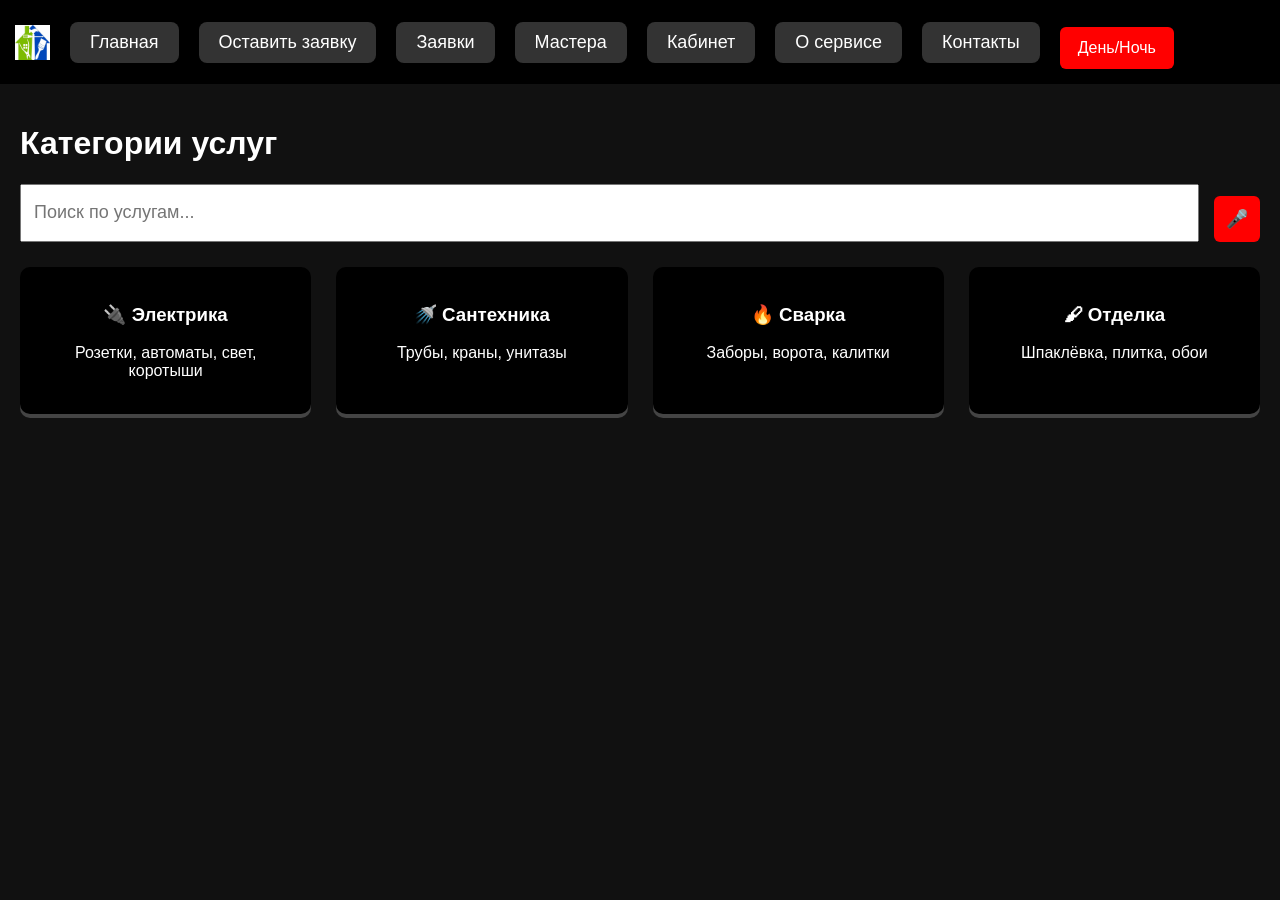
<file: index.html>
<!DOCTYPE html>
<html lang="ru">
<head>
  <meta charset="UTF-8" />
  <meta name="viewport" content="width=device-width, initial-scale=1.0"/>
  <title>Главная — kaz-uslugi-portal</title>
  <link rel="icon" type="image/png" href="111.png">
  <link rel="stylesheet" href="style.css" />
</head>
<body>
  <header>
    <nav class="nav">
      <img src="111.png" alt="Логотип" class="logo">
      <a href="index.html">Главная</a>
      <a href="forma.html">Оставить заявку</a>
      <a href="zayavki.html">Заявки</a>
      <a href="masters.html">Мастера</a>
      <a href="master.html">Кабинет</a>
      <a href="about.html">О сервисе</a>
      <a href="contacts.html">Контакты</a>
      <button onclick="toggleTheme()">День/Ночь</button>
    </nav>
  </header>

  <main>
    <h1>Категории услуг</h1>

    <div class="controls">
      <input type="text" id="search" placeholder="Поиск по услугам...">
      <button onclick="startVoiceSearch()">🎤</button>
    </div>

    <div class="products">
      <div class="product item" onclick="location.href='forma.html'">
        <h3>🔌 Электрика</h3>
        <p>Розетки, автоматы, свет, коротыши</p>
      </div>
      <div class="product item" onclick="location.href='forma.html'">
        <h3>🚿 Сантехника</h3>
        <p>Трубы, краны, унитазы</p>
      </div>
      <div class="product item" onclick="location.href='forma.html'">
        <h3>🔥 Сварка</h3>
        <p>Заборы, ворота, калитки</p>
      </div>
      <div class="product item" onclick="location.href='forma.html'">
        <h3>🖌 Отделка</h3>
        <p>Шпаклёвка, плитка, обои</p>
      </div>
    </div>
  </main>

  <script src="script.js"></script>
</body>
</html>
</file>
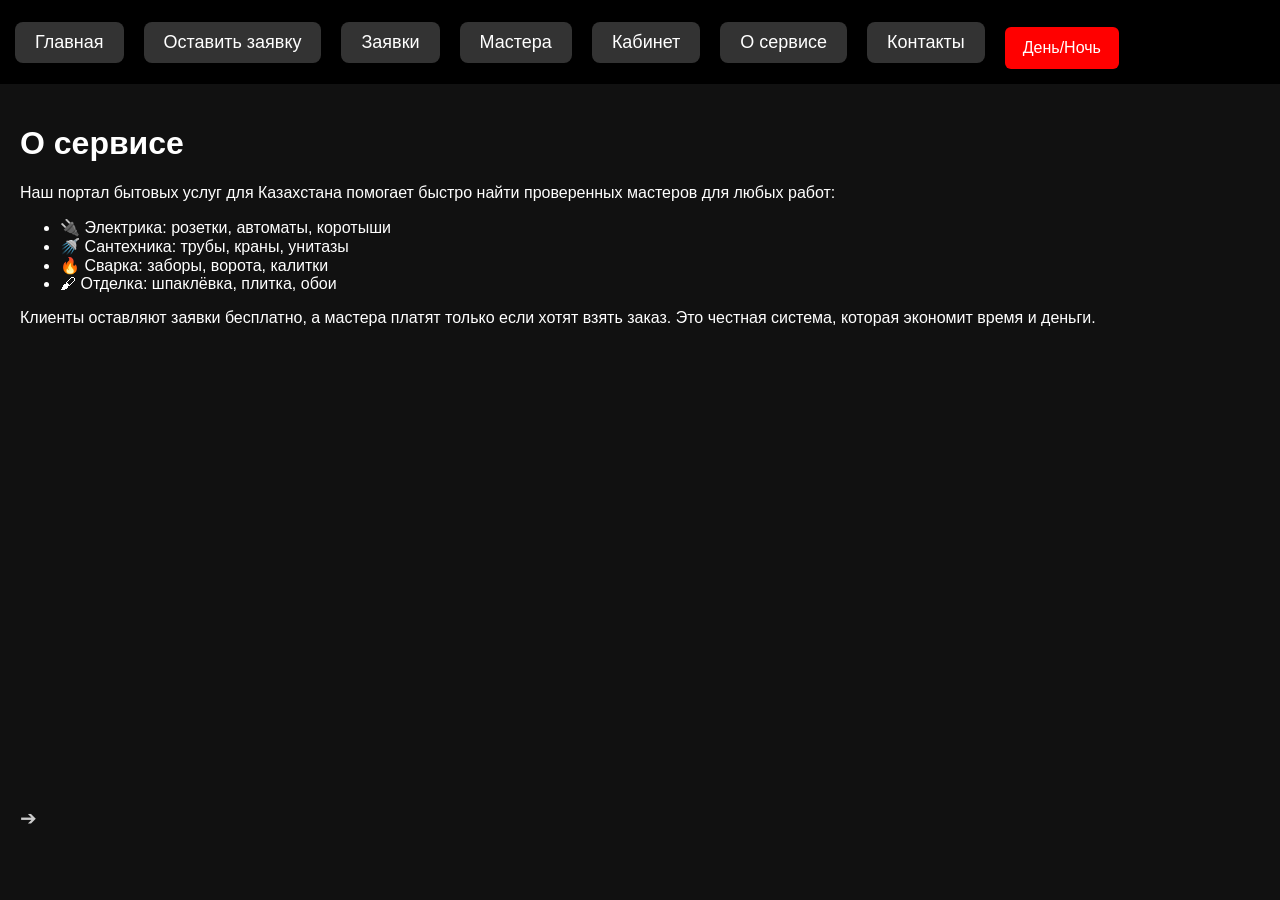
<file: about.html>
<!DOCTYPE html>
<html lang="ru">
<head>
  <meta charset="UTF-8" />
  <meta name="viewport" content="width=device-width, initial-scale=1.0"/>
  <title>О сервисе — kaz-uslugi-portal</title>
  <link rel="stylesheet" href="style.css" />
</head>
<body>
  <header>
    <nav class="nav">
      <a href="index.html">Главная</a>
      <a href="forma.html">Оставить заявку</a>
      <a href="zayavki.html">Заявки</a>
      <a href="masters.html">Мастера</a>
      <a href="master.html">Кабинет</a>
      <a href="about.html">О сервисе</a>
      <a href="contacts.html">Контакты</a>
      <button onclick="toggleTheme()">День/Ночь</button>
    </nav>
  </header>

  <main>
    <h1>О сервисе</h1>
    <p>Наш портал бытовых услуг для Казахстана помогает быстро найти проверенных мастеров для любых работ:</p>
    <ul>
      <li>🔌 Электрика: розетки, автоматы, коротыши</li>
      <li>🚿 Сантехника: трубы, краны, унитазы</li>
      <li>🔥 Сварка: заборы, ворота, калитки</li>
      <li>🖌 Отделка: шпаклёвка, плитка, обои</li>
    </ul>
    <p>Клиенты оставляют заявки бесплатно, а мастера платят только если хотят взять заказ. Это честная система, которая экономит время и деньги.</p>
  </main>

  <script src="script.js"></script>
</body>
</html>
</file>
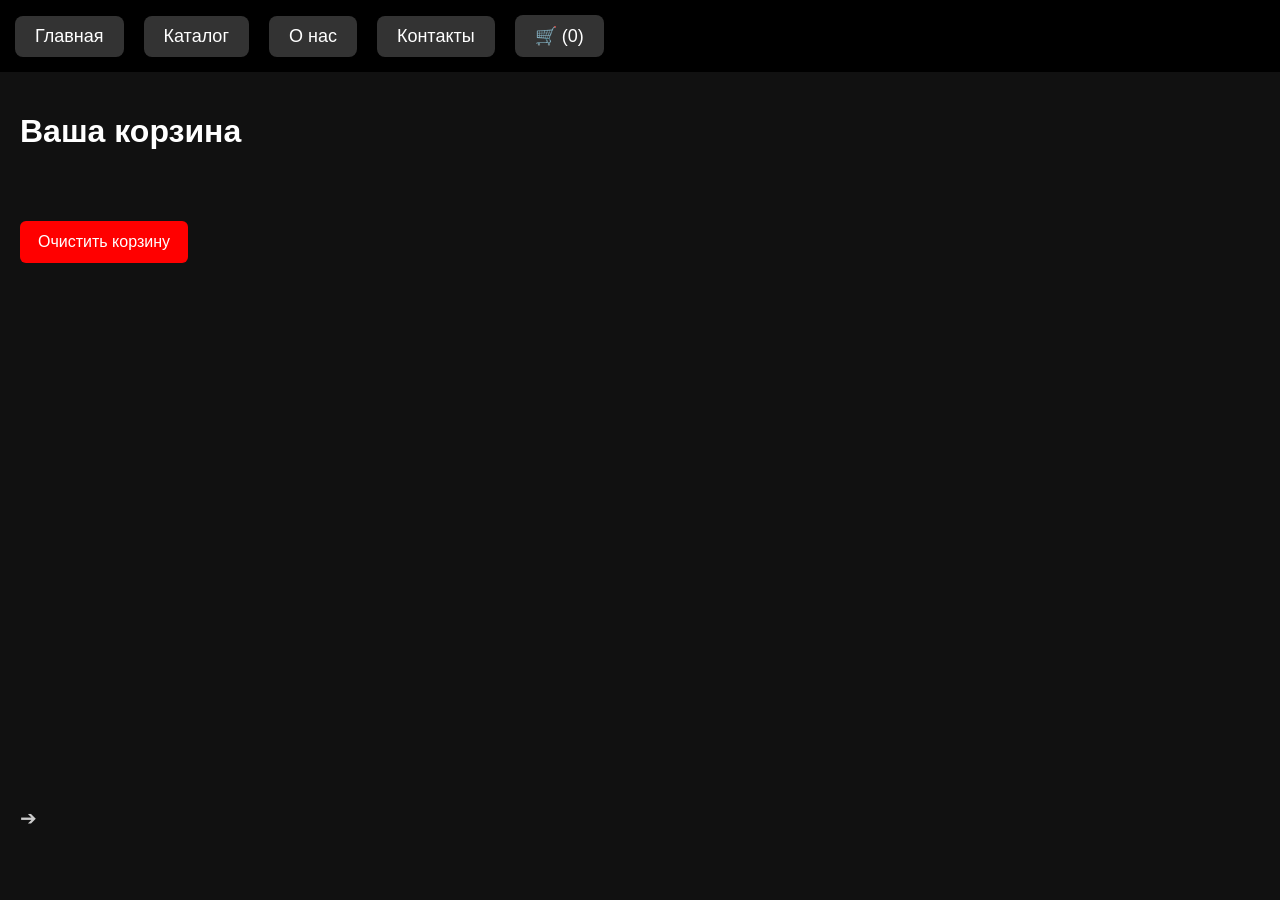
<file: cart.html>
<!DOCTYPE html>
<html lang="ru">
<head>
  <meta charset="UTF-8" />
  <meta name="viewport" content="width=device-width, initial-scale=1.0"/>
  <title>Корзина — Мой магазин</title>
  <link rel="stylesheet" href="style.css" />
</head>
<body>
  <header>
    <nav class="nav">
      <a href="index.html">Главная</a>
      <a href="catalog.html">Каталог</a>
      <a href="about.html">О нас</a>
      <a href="contacts.html">Контакты</a>
      <a href="cart.html" class="cart-link">🛒 (<span id="cart-count">0</span>)</a>
    </nav>
  </header>

  <main>
    <h1>Ваша корзина</h1>
    <div id="cart-items" class="products"></div>
    <h3 id="cart-total"></h3>
    <button onclick="clearCart()">Очистить корзину</button>
  </main>

  <script src="script.js"></script>
  <script>
    if ('serviceWorker' in navigator) {
      navigator.serviceWorker.register('sw.js').catch(console.error);
    }
  </script>
</body>
</html>
</file>
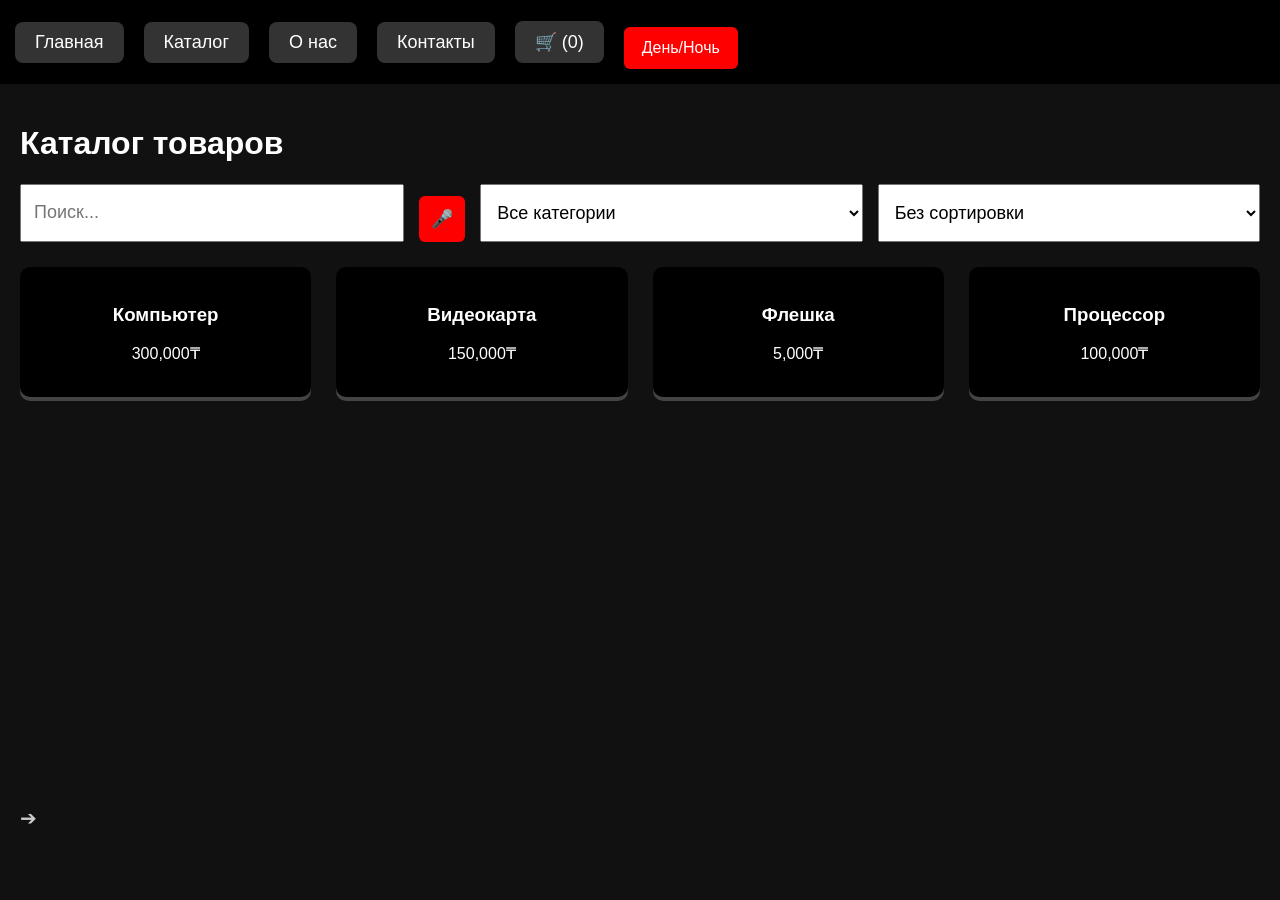
<file: catalog.html>
<!DOCTYPE html>
<html lang="ru">
<head>
  <meta charset="UTF-8" />
  <meta name="viewport" content="width=device-width, initial-scale=1.0"/>
  <title>Каталог — Мой магазин</title>
  <link rel="stylesheet" href="style.css" />
</head>
<body>
  <header>
    <nav class="nav">
      <a href="index.html">Главная</a>
      <a href="catalog.html">Каталог</a>
      <a href="about.html">О нас</a>
      <a href="contacts.html">Контакты</a>
      <a href="cart.html" class="cart-link">🛒 (<span id="cart-count">0</span>)</a>
      <button onclick="toggleTheme()">День/Ночь</button>
    </nav>
  </header>

  <main>
    <h1>Каталог товаров</h1>

    <div class="controls">
      <input type="text" id="search" placeholder="Поиск...">
      <button onclick="startVoiceSearch()">🎤</button>

      <select id="category">
        <option value="">Все категории</option>
        <option value="Компьютеры">Компьютеры</option>
        <option value="Комплектующие">Комплектующие</option>
        <option value="Периферия">Периферия</option>
      </select>

      <select id="sort">
        <option value="">Без сортировки</option>
        <option value="price-asc">Цена ↑</option>
        <option value="price-desc">Цена ↓</option>
      </select>
    </div>

    <div class="products">
      <div class="product" data-category="Компьютеры" data-price="300000" onclick="location.href='product-computer.html'">
        <h3>Компьютер</h3>
        <p>300,000₸</p>
      </div>
      <div class="product" data-category="Комплектующие" data-price="150000" onclick="location.href='product-videocard.html'">
        <h3>Видеокарта</h3>
        <p>150,000₸</p>
      </div>
      <div class="product" data-category="Периферия" data-price="5000" onclick="location.href='product-flash.html'">
        <h3>Флешка</h3>
        <p>5,000₸</p>
      </div>
      <div class="product" data-category="Комплектующие" data-price="100000" onclick="location.href='product-processor.html'">
        <h3>Процессор</h3>
        <p>100,000₸</p>
      </div>
    </div>
  </main>

  <script src="script.js"></script>
</body>
</html>
</file>
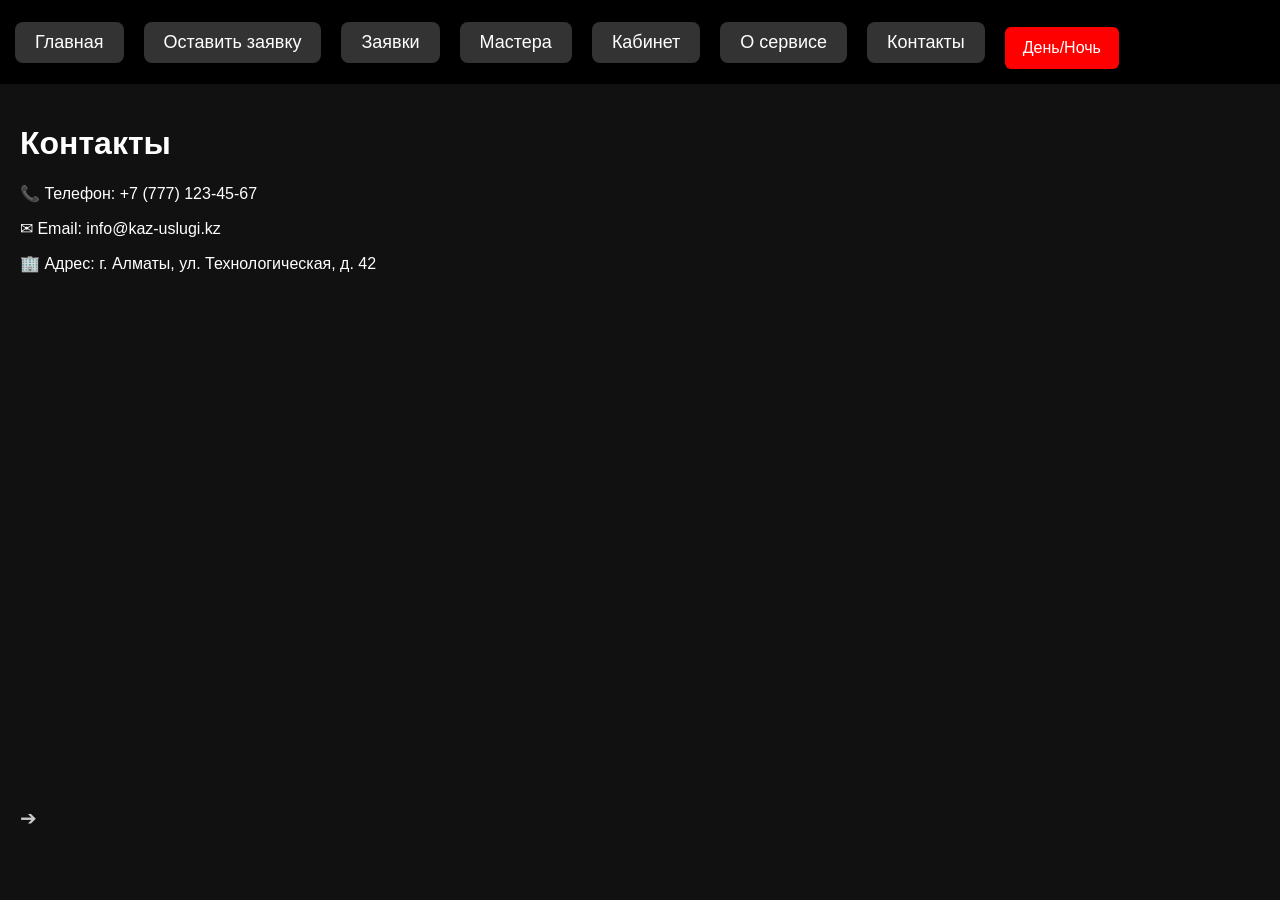
<file: contacts.html>
<!DOCTYPE html>
<html lang="ru">
<head>
  <meta charset="UTF-8" />
  <meta name="viewport" content="width=device-width, initial-scale=1.0"/>
  <title>Контакты — kaz-uslugi-portal</title>
  <link rel="stylesheet" href="style.css" />
</head>
<body>
  <header>
    <nav class="nav">
      <a href="index.html">Главная</a>
      <a href="forma.html">Оставить заявку</a>
      <a href="zayavki.html">Заявки</a>
      <a href="masters.html">Мастера</a>
      <a href="master.html">Кабинет</a>
      <a href="about.html">О сервисе</a>
      <a href="contacts.html">Контакты</a>
      <button onclick="toggleTheme()">День/Ночь</button>
    </nav>
  </header>

  <main>
    <h1>Контакты</h1>
    <p>📞 Телефон: +7 (777) 123-45-67</p>
    <p>✉ Email: info@kaz-uslugi.kz</p>
    <p>🏢 Адрес: г. Алматы, ул. Технологическая, д. 42</p>
  </main>

  <script src="script.js"></script>
</body>
</html>
</file>
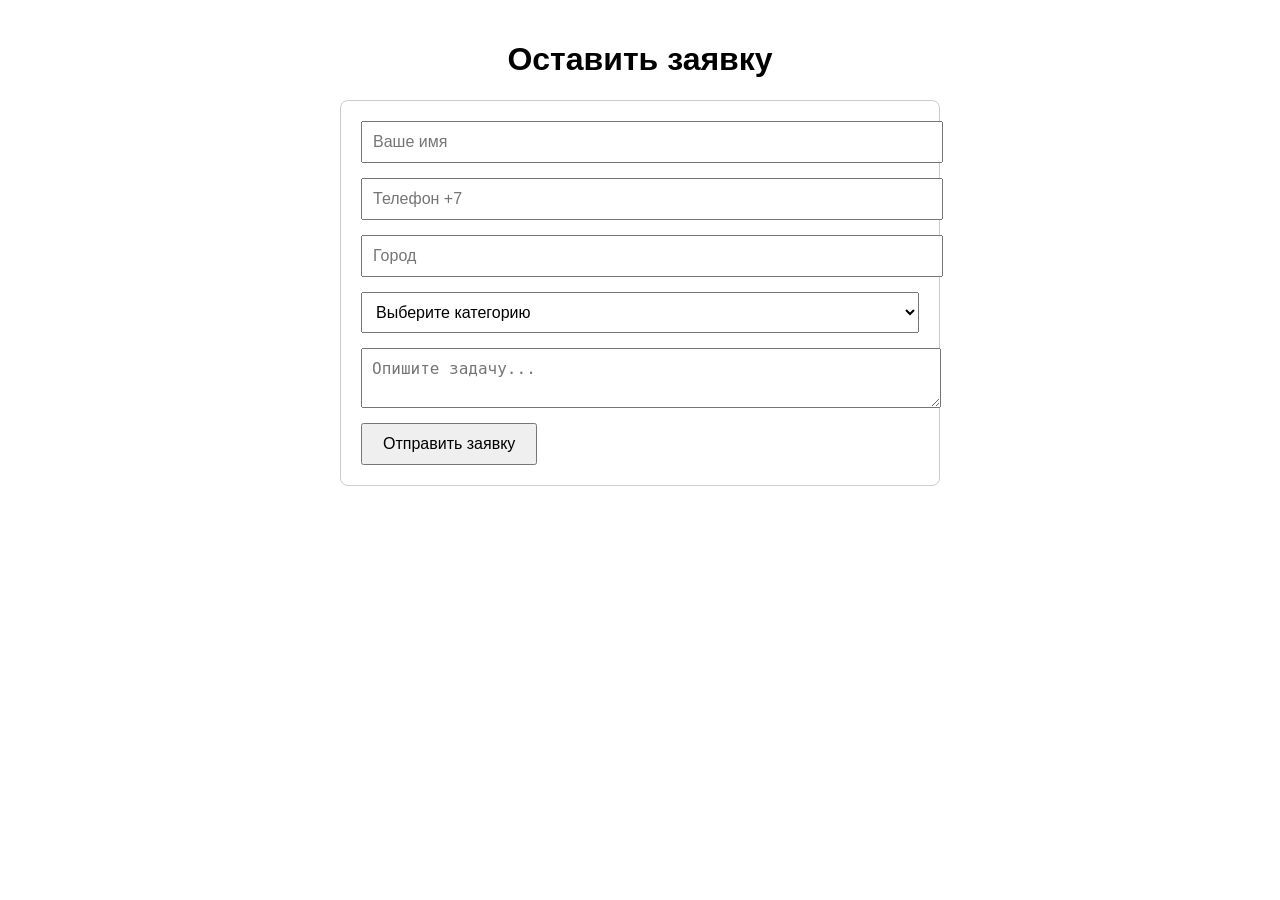
<file: forma.html>
<!DOCTYPE html>
<html lang="ru">
<head>
  <meta charset="UTF-8" />
  <meta name="viewport" content="width=device-width, initial-scale=1.0"/>
  <title>Оставить заявку (Local)</title>
  <style>
    body { font-family: Verdana, sans-serif; padding: 20px; max-width: 600px; margin: auto; }
    h1 { text-align: center; }
    form { border: 1px solid #ccc; padding: 20px; border-radius: 8px; }
    input, select, textarea { display: block; width: 100%; margin-bottom: 15px; padding: 10px; font-size: 16px; }
    button { padding: 10px 20px; cursor: pointer; font-size: 16px; }
    .notif { display: none; position: fixed; bottom: 20px; left: 50%; transform: translateX(-50%);
             background: #222; color: #fff; padding: 14px 22px; border-radius: 8px;
             box-shadow: 0 0 10px rgba(0,0,0,0.5); font-family: Verdana, sans-serif;
             font-size: 16px; z-index: 1002; }
  </style>
</head>
<body>

<h1>Оставить заявку</h1>

<form id="requestForm">
  <input type="text" placeholder="Ваше имя" required>
  <input type="tel" placeholder="Телефон +7" required>
  <input type="text" placeholder="Город" required>
  <select required>
    <option value="">Выберите категорию</option>
    <option value="Электрика">Электрика</option>
    <option value="Сантехника">Сантехника</option>
    <option value="Сварка">Сварка</option>
    <option value="Отделка">Отделка</option>
  </select>
  <textarea placeholder="Опишите задачу..." required></textarea>
  <button type="submit">Отправить заявку</button>
</form>

<div class="notif" id="notif">✅ Заявка отправлена!</div>

<script>
document.addEventListener("DOMContentLoaded", () => {
  const form = document.getElementById("requestForm");
  const notif = document.getElementById("notif");

  form.addEventListener("submit", e => {
    e.preventDefault();
    const inputs = form.querySelectorAll("input, select, textarea");

    const name = inputs[0].value.trim();
    const phone = inputs[1].value.trim();
    const city = inputs[2].value.trim();
    const category = inputs[3].value;
    const description = inputs[4].value.trim();

    if (!name || !phone || !city || !category || !description) {
      alert("Пожалуйста, заполните все поля.");
      return;
    }

    let siteData = JSON.parse(localStorage.getItem('siteData')) || {
      masters: [],
      current_master_id: null,
      requests: [],
      myRequestIds: [],
      paidSubscriptions: {},
      singlePayments: []
    };

    const ownerMasterId = siteData.current_master_id || null;

    const newRequest = {
      id: Date.now(),
      name, phone, city, category, description,
      date: new Date().toISOString(),
      owner_master_id: ownerMasterId
    };

    siteData.requests.push(newRequest);

    // Сохраним id заявки для этого клиента, чтобы потом можно было выделить его заявки
    let myRequestIds = JSON.parse(localStorage.getItem('myRequestIds') || '[]');
    myRequestIds.push(newRequest.id);
    localStorage.setItem('myRequestIds', JSON.stringify(myRequestIds));

    localStorage.setItem('siteData', JSON.stringify(siteData));

    form.reset();
    showNotif("✅ Заявка отправлена!");
  });

  function showNotif(message) {
    notif.textContent = message;
    notif.style.display = "block";
    setTimeout(() => { notif.style.display = "none"; }, 4000);
  }
});
</script>

</body>
</html>
</file>
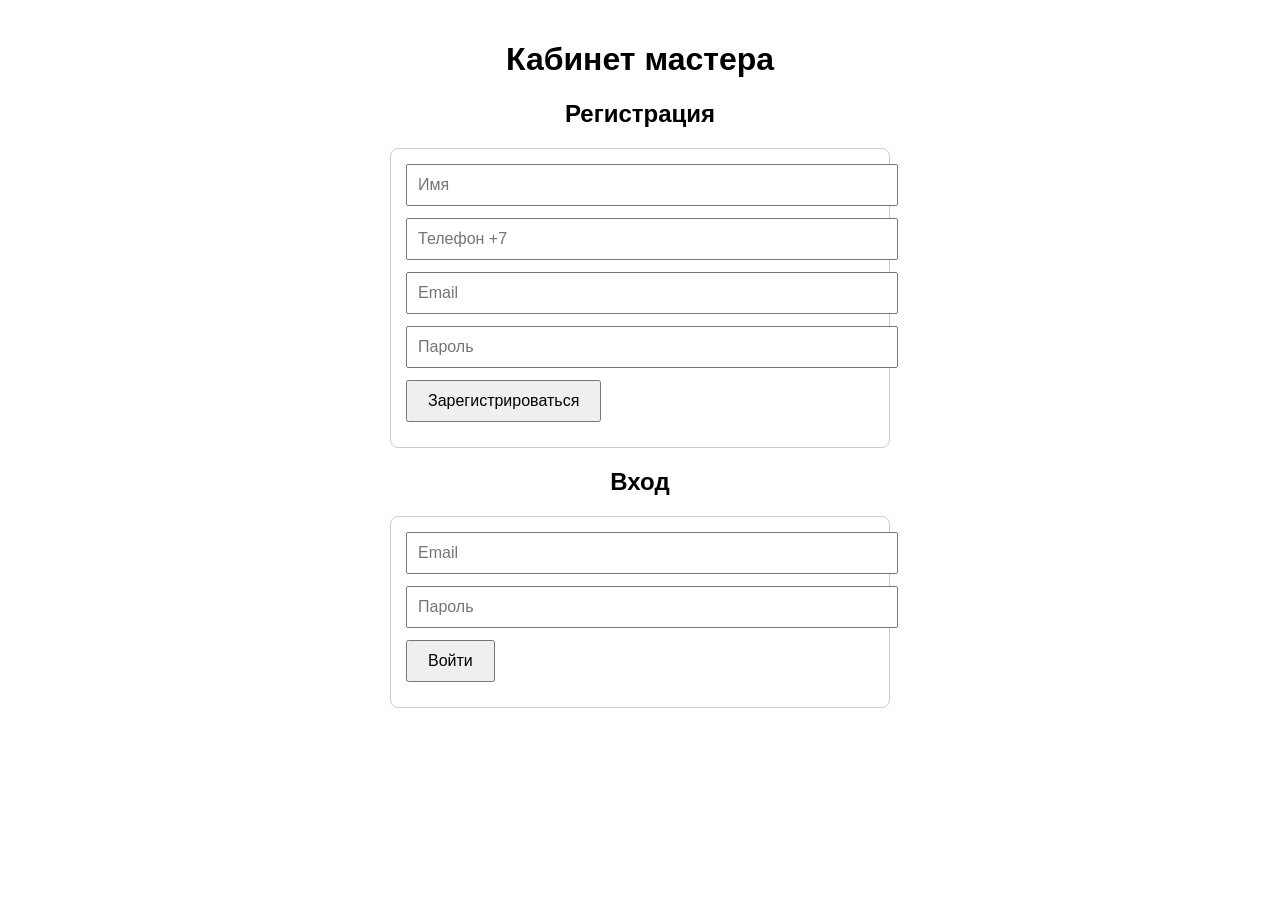
<file: master-login.html>
<!DOCTYPE html>
<html lang="ru">
<head>
  <meta charset="UTF-8" />
  <meta name="viewport" content="width=device-width, initial-scale=1.0"/>
  <title>Кабинет мастера — Вход и регистрация (Local)</title>
  <style>
    body { font-family: Verdana, sans-serif; padding: 20px; max-width: 500px; margin: auto; }
    h1, h2 { text-align: center; }
    form { border: 1px solid #ccc; padding: 15px; margin: 20px 0; border-radius: 8px; }
    input { display: block; width: 100%; margin-bottom: 12px; padding: 10px; font-size: 16px; }
    button { padding: 10px 20px; cursor: pointer; font-size: 16px; }
    .msg { margin-top: 10px; text-align: center; font-weight: bold; }
  </style>
</head>
<body>

<h1>Кабинет мастера</h1>

<h2>Регистрация</h2>
<form id="registerForm">
  <input type="text" placeholder="Имя" required>
  <input type="tel" placeholder="Телефон +7" required>
  <input type="email" placeholder="Email" required>
  <input type="password" placeholder="Пароль" required>
  <button type="submit">Зарегистрироваться</button>
  <div class="msg" id="regMsg"></div>
</form>

<h2>Вход</h2>
<form id="loginForm">
  <input type="email" placeholder="Email" required>
  <input type="password" placeholder="Пароль" required>
  <button type="submit">Войти</button>
  <div class="msg" id="loginMsg"></div>
</form>

<script>
document.addEventListener("DOMContentLoaded", () => {
  const regForm = document.getElementById("registerForm");
  const loginForm = document.getElementById("loginForm");
  const regMsg = document.getElementById("regMsg");
  const loginMsg = document.getElementById("loginMsg");

  regForm.addEventListener("submit", e => {
    e.preventDefault();
    const inputs = regForm.querySelectorAll("input");
    const name = inputs[0].value.trim();
    const phone = inputs[1].value.trim();
    const email = inputs[2].value.trim();
    const password = inputs[3].value.trim();

    let siteData = JSON.parse(localStorage.getItem('siteData')) || {
      masters: [],
      current_master_id: null,
      requests: []
    };

    if (siteData.masters.find(m => m.email === email)) {
      regMsg.textContent = "Мастер с таким email уже зарегистрирован.";
      regMsg.style.color = "red";
      return;
    }

    const newMaster = {
      id: Date.now(),
      name,
      phone,
      email,
      password,
      balance: 1000,
      history: []
    };

    siteData.masters.push(newMaster);
    localStorage.setItem('siteData', JSON.stringify(siteData));

    regMsg.textContent = "Регистрация успешна!";
    regMsg.style.color = "green";
    regForm.reset();
  });

  loginForm.addEventListener("submit", e => {
    e.preventDefault();
    const inputs = loginForm.querySelectorAll("input");
    const email = inputs[0].value.trim();
    const password = inputs[1].value.trim();

    let siteData = JSON.parse(localStorage.getItem('siteData')) || {
      masters: [],
      current_master_id: null,
      requests: []
    };

    const master = siteData.masters.find(m => m.email === email && m.password === password);

    if (!master) {
      loginMsg.textContent = "Неверный email или пароль.";
      loginMsg.style.color = "red";
      return;
    }

    siteData.current_master_id = master.id;
    localStorage.setItem('siteData', JSON.stringify(siteData));

    loginMsg.textContent = "Вход успешен!";
    loginMsg.style.color = "green";
    loginForm.reset();
  });
});
</script>

</body>
</html>
</file>
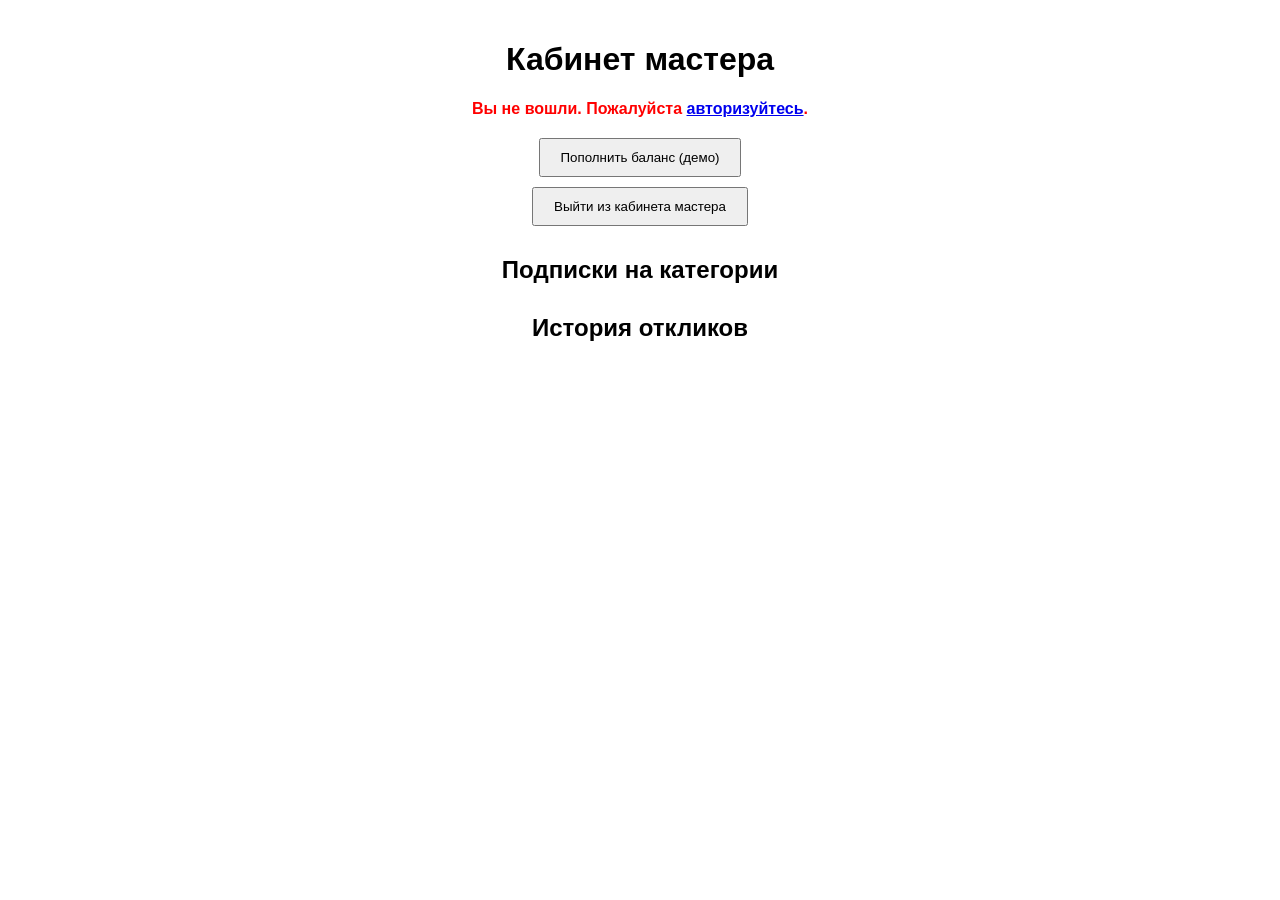
<file: master.html>
<!DOCTYPE html>
<html lang="ru">
<head>
  <meta charset="UTF-8" />
  <meta name="viewport" content="width=device-width, initial-scale=1.0"/>
  <title>Кабинет мастера (Local)</title>
  <style>
    body { font-family: Verdana, sans-serif; padding: 20px; max-width: 600px; margin: auto; }
    h1, h2 { text-align: center; }
    .balance { text-align: center; font-size: 22px; margin-top: 20px; }
    button { display: block; margin: 10px auto; padding: 10px 20px; cursor: pointer; }
    .history, .subs { margin-top: 30px; }
    .history-item { border: 1px solid #ccc; padding: 10px; border-radius: 8px; margin: 10px 0; }
    .msg { text-align: center; margin-top: 15px; font-weight: bold; }
  </style>
</head>
<body>

<h1>Кабинет мастера</h1>
<div class="msg" id="info"></div>
<div class="balance" id="balance"></div>

<button onclick="topUp()">Пополнить баланс (демо)</button>
<button onclick="logoutMaster()">Выйти из кабинета мастера</button>

<div class="subs">
  <h2>Подписки на категории</h2>
  <div id="subscriptions"></div>
</div>

<div class="history">
  <h2>История откликов</h2>
  <div id="historyList"></div>
</div>

<script>
const categories = ["Электрика", "Сантехника", "Сварка", "Отделка"];

document.addEventListener("DOMContentLoaded", () => {
  let siteData = JSON.parse(localStorage.getItem('siteData')) || {
    masters: [],
    current_master_id: null,
    requests: [],
    myRequestIds: [],
    paidSubscriptions: {},
    singlePayments: []
  };

  const info = document.getElementById('info');
  const balanceEl = document.getElementById('balance');
  const historyList = document.getElementById('historyList');
  const subsDiv = document.getElementById('subscriptions');

  if (!siteData.current_master_id) {
    info.innerHTML = "<p style='color:red'>Вы не вошли. Пожалуйста <a href='master-login.html'>авторизуйтесь</a>.</p>";
    return;
  }

  const master = siteData.masters.find(m => m.id === siteData.current_master_id);
  if (!master) {
    info.innerHTML = "<p style='color:red'>Мастер не найден. Перезайдите.</p>";
    return;
  }

  // Инициализируем subscriptions если пусто
  if (!master.subscriptions) {
    master.subscriptions = {};
    categories.forEach(cat => master.subscriptions[cat] = null);
  }

  info.innerHTML = `<h2>Привет, ${master.name}!</h2>`;
  balanceEl.textContent = `Ваш баланс: ${master.balance} ₸`;

  // Подписки
  categories.forEach(cat => {
    let exp = master.subscriptions[cat];
    let valid = exp && new Date(exp) > new Date();
    let subLine = valid
      ? `<p>${cat}: <strong>до ${new Date(exp).toLocaleDateString()}</strong></p>`
      : `<p>${cat}: Нет подписки 
          <button onclick="paySubscription('${cat}')">Оплатить 700 ₸ за месяц</button>
         </p>`;
    subsDiv.innerHTML += subLine;
  });

  // История
  if (master.history.length > 0) {
    master.history.forEach(item => {
      const div = document.createElement('div');
      div.className = 'history-item';
      div.innerHTML = `
        <strong>${item.category}, ${item.city}</strong><br>
        ${item.description}<br>
        <small>${item.responded_at}</small>
      `;
      historyList.appendChild(div);
    });
  } else {
    historyList.innerHTML = "<p>Пока нет откликов.</p>";
  }

  localStorage.setItem('siteData', JSON.stringify(siteData));
});

function topUp() {
  let siteData = JSON.parse(localStorage.getItem('siteData'));
  const master = siteData.masters.find(m => m.id === siteData.current_master_id);
  master.balance += 1000;
  localStorage.setItem('siteData', JSON.stringify(siteData));
  alert("Баланс пополнен на 1000 ₸.");
  location.reload();
}

function logoutMaster() {
  let siteData = JSON.parse(localStorage.getItem('siteData'));
  siteData.current_master_id = null;
  localStorage.setItem('siteData', JSON.stringify(siteData));
  alert("Вы вышли из кабинета мастера.");
  location.reload();
}

function paySubscription(category) {
  let siteData = JSON.parse(localStorage.getItem('siteData'));
  const master = siteData.masters.find(m => m.id === siteData.current_master_id);

  if (master.balance < 700) {
    alert("Недостаточно средств для оплаты подписки.");
    return;
  }

  master.balance -= 700;

  // Подписка на 30 дней
  const date = new Date();
  date.setDate(date.getDate() + 30);
  master.subscriptions[category] = date.toISOString();

  localStorage.setItem('siteData', JSON.stringify(siteData));
  alert(`Оплачено 700 ₸ за подписку по ${category} до ${date.toLocaleDateString()}`);
  location.reload();
}
</script>

</body>
</html>
</file>
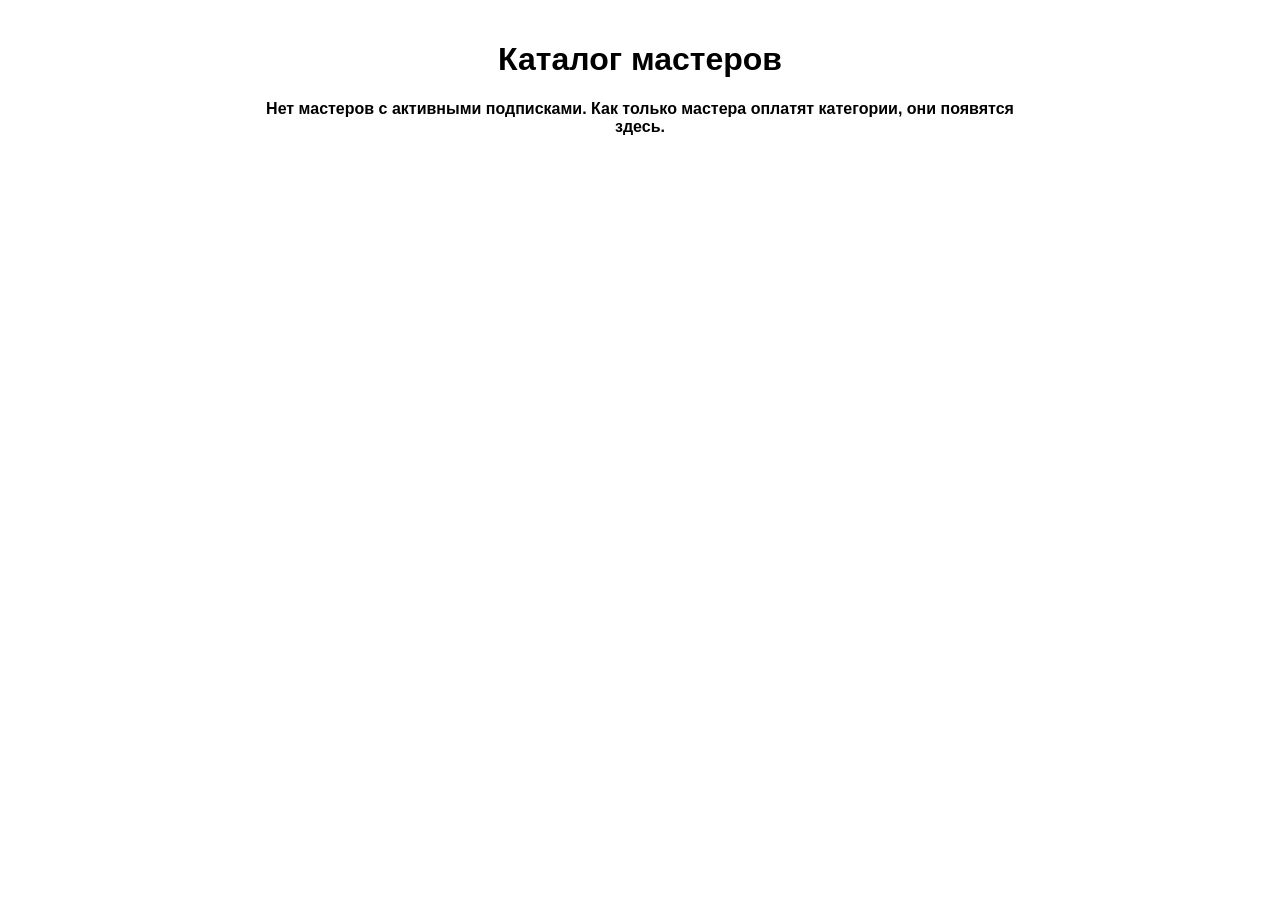
<file: masters.html>
<!DOCTYPE html>
<html lang="ru">
<head>
  <meta charset="UTF-8" />
  <meta name="viewport" content="width=device-width, initial-scale=1.0"/>
  <title>Каталог мастеров (Local)</title>
  <style>
    body { font-family: Verdana, sans-serif; padding: 20px; max-width: 800px; margin: auto; }
    h1 { text-align: center; }
    .product { border: 1px solid #ccc; border-radius: 8px; padding: 15px; margin: 15px 0; }
    .product h3 { margin: 0 0 10px; }
    button { margin-top: 8px; padding: 8px 14px; cursor: pointer; }
    .msg { text-align: center; margin-top: 20px; font-weight: bold; }
  </style>
</head>
<body>

<h1>Каталог мастеров</h1>
<div id="products"></div>

<script>
const categories = ["Электрика", "Сантехника", "Сварка", "Отделка"];

document.addEventListener("DOMContentLoaded", () => {
  let siteData = JSON.parse(localStorage.getItem('siteData')) || {
    masters: [],
    current_master_id: null,
    requests: [],
    myRequestIds: [],
    paidSubscriptions: {},
    singlePayments: []
  };

  const container = document.getElementById('products');
  let hasAny = false;

  siteData.masters.forEach(master => {
    if (!master.subscriptions) return;

    // Определим какие категории оплачены
    let validSubs = categories.filter(cat => 
      master.subscriptions[cat] && new Date(master.subscriptions[cat]) > new Date()
    );

    if (validSubs.length === 0) return; // если нет активных подписок, не показываем мастера

    hasAny = true;

    let div = document.createElement('div');
    div.className = 'product';
    div.innerHTML = `
      <h3>${master.name}</h3>
      <p>Телефон: ${master.phone}<br>Email: ${master.email}</p>
      <p><strong>Категории услуг:</strong> ${validSubs.join(', ')}</p>
    `;

    container.appendChild(div);
  });

  if (!hasAny) {
    container.innerHTML = "<p class='msg'>Нет мастеров с активными подписками. Как только мастера оплатят категории, они появятся здесь.</p>";
  }

  localStorage.setItem('siteData', JSON.stringify(siteData));
});
</script>

</body>
</html>
</file>
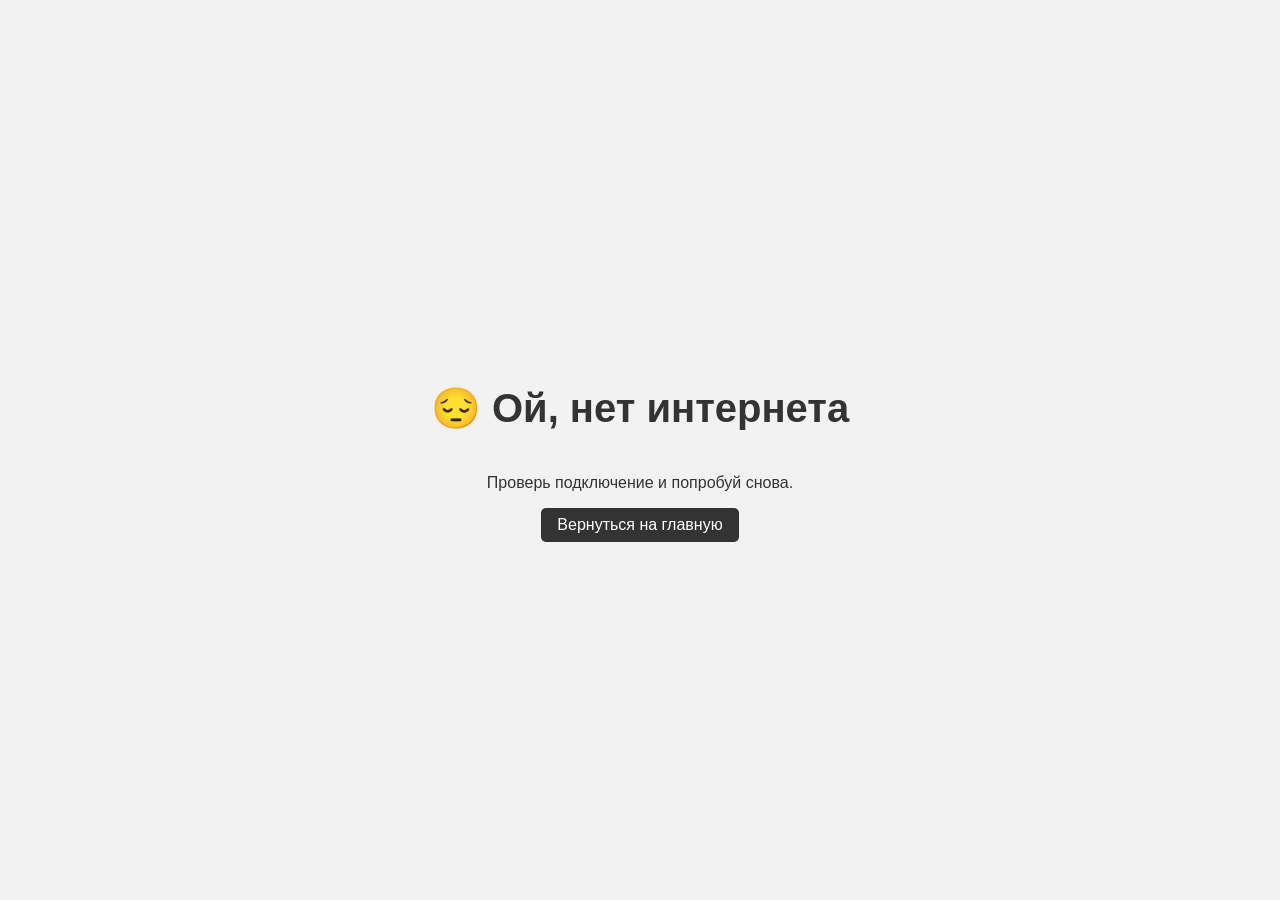
<file: offline.html>
<!DOCTYPE html>
<html lang="ru">
<head>
  <meta charset="UTF-8" />
  <meta name="viewport" content="width=device-width, initial-scale=1.0" />
  <title>Нет сети</title>
  <style>
    body {
      font-family: sans-serif;
      display: flex;
      flex-direction: column;
      align-items: center;
      justify-content: center;
      height: 100vh;
      margin: 0;
      background: #f2f2f2;
      color: #333;
      text-align: center;
    }
    h1 {
      font-size: 2.5em;
    }
    p {
      margin: 1em 0;
    }
    a {
      display: inline-block;
      padding: 0.5em 1em;
      background: #333;
      color: #fff;
      text-decoration: none;
      border-radius: 5px;
    }
    a:hover {
      background: #555;
    }
  </style>
</head>
<body>
  <h1>😔 Ой, нет интернета</h1>
  <p>Проверь подключение и попробуй снова.</p>
  <a href="/">Вернуться на главную</a>
</body>
</html>
</file>
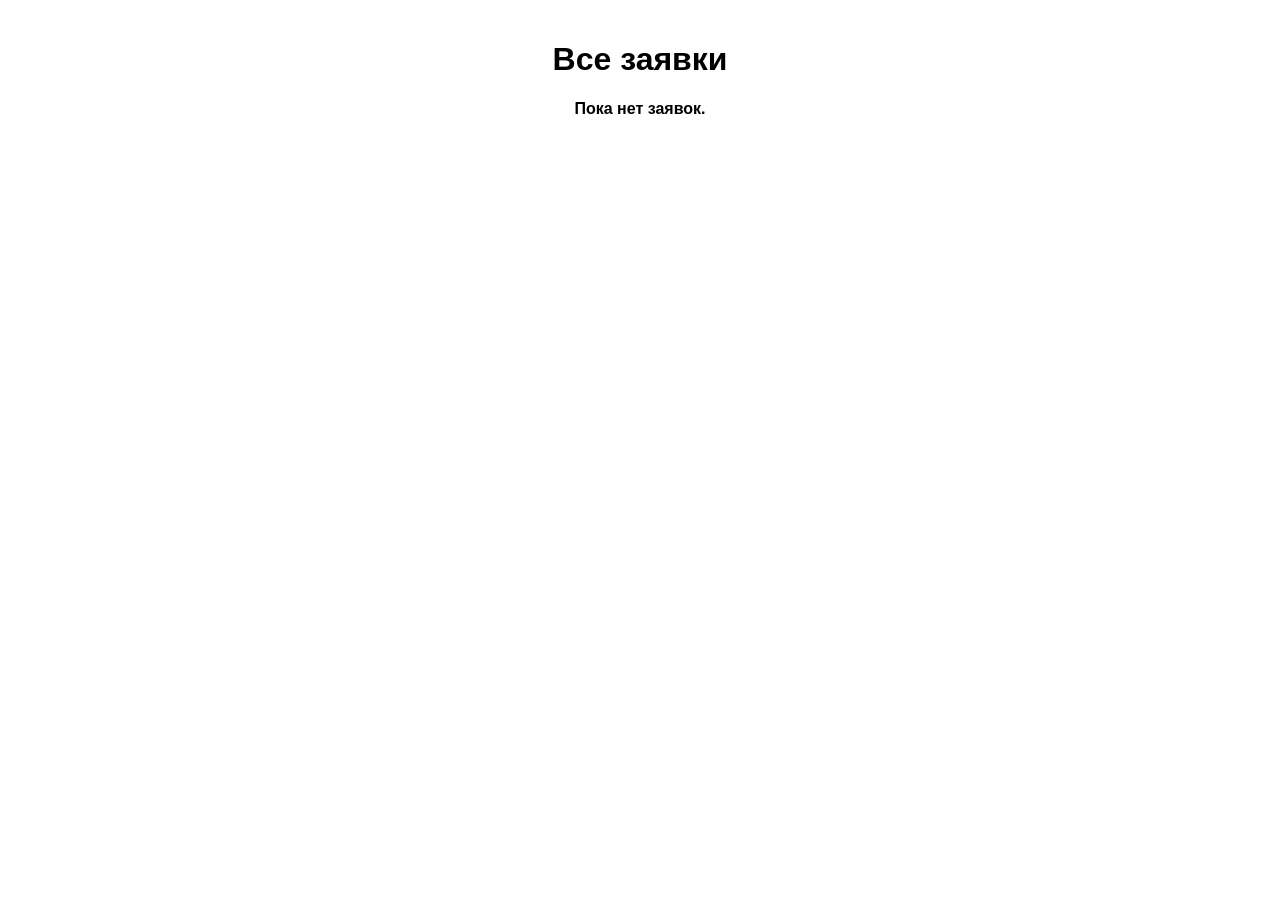
<file: zayavki.html>
<!DOCTYPE html>
<html lang="ru">
<head>
  <meta charset="UTF-8" />
  <meta name="viewport" content="width=device-width, initial-scale=1.0"/>
  <title>Заявки (Local)</title>
  <style>
    body { font-family: Verdana, sans-serif; padding: 20px; max-width: 900px; margin: auto; }
    h1 { text-align: center; }
    .product { border: 1px solid #ccc; border-radius: 8px; padding: 15px; margin: 15px 0; }
    .product h3 { margin: 0 0 10px; }
    button { margin-top: 8px; padding: 8px 14px; cursor: pointer; }
    .msg { text-align: center; margin-top: 20px; font-weight: bold; }
  </style>
</head>
<body>

<h1>Все заявки</h1>
<div class="msg" id="info"></div>
<div id="products"></div>

<script>
const categories = ["Электрика", "Сантехника", "Сварка", "Отделка"];

document.addEventListener("DOMContentLoaded", () => {
  let siteData = JSON.parse(localStorage.getItem('siteData')) || {
    masters: [],
    current_master_id: null,
    requests: [],
    myRequestIds: [],
    paidSubscriptions: {},
    singlePayments: []
  };

  const container = document.getElementById('products');
  const info = document.getElementById('info');

  let master = null;
  if (siteData.current_master_id) {
    master = siteData.masters.find(m => m.id === siteData.current_master_id);
    if (master) {
      info.innerHTML = `<p>Вы вошли как мастер: <strong>${master.name}</strong></p>`;
      if (!master.subscriptions) {
        master.subscriptions = {};
        categories.forEach(cat => master.subscriptions[cat] = null);
      }
      if (!siteData.singlePayments) {
        siteData.singlePayments = [];
      }
    }
  }

  if (siteData.requests.length === 0) {
    container.innerHTML = "<p class='msg'>Пока нет заявок.</p>";
    return;
  }

  siteData.requests.forEach(req => {
    let div = document.createElement('div');
    div.className = 'product';

    let phoneLine = "<p><strong>Телефон:</strong> скрыт</p>";

    // для защиты: если мастер сам оставил эту заявку (по owner_master_id)
    let isOwner = master && req.owner_master_id === master.id;

    if (master) {
      const exp = master.subscriptions[req.category];
      const hasCategorySub = exp && new Date(exp) > new Date();
      const hasSinglePay = siteData.singlePayments.includes(req.id);

      if (isOwner) {
        phoneLine = `<p><strong>Телефон:</strong> ${req.phone} <em>(ваша собственная заявка)</em></p>`;
      } else if (hasCategorySub || hasSinglePay) {
        phoneLine = `<p><strong>Телефон:</strong> ${req.phone}</p>`;
      } else {
        phoneLine = `
          <p><strong>Телефон:</strong> скрыт</p>
          <button onclick="paySingle(${req.id}, '${req.category}')">Открыть телефон за 200 ₸</button>
        `;
      }
    }

    div.innerHTML = `
      <h3>${req.category}, ${req.city}</h3>
      <p>${req.description}</p>
      ${phoneLine}
    `;

    container.appendChild(div);
  });

  localStorage.setItem('siteData', JSON.stringify(siteData));
});

function paySingle(requestId, category) {
  let siteData = JSON.parse(localStorage.getItem('siteData'));
  const master = siteData.masters.find(m => m.id === siteData.current_master_id);
  const request = siteData.requests.find(r => r.id === requestId);

  if (!master) {
    alert("Вы не вошли как мастер.");
    return;
  }

  // проверка — не покупает ли мастер свою заявку
  if (request.owner_master_id === master.id) {
    alert("Это ваша собственная заявка, телефон вам и так известен.");
    return;
  }

  if (master.balance < 200) {
    alert("Недостаточно средств для оплаты этой заявки.");
    return;
  }

  master.balance -= 200;
  if (!siteData.singlePayments.includes(requestId)) {
    siteData.singlePayments.push(requestId);
  }

  localStorage.setItem('siteData', JSON.stringify(siteData));
  alert(`Оплачено 200 ₸. Теперь телефон в этой заявке открыт.`);
  location.reload();
}
</script>

</body>
</html>
</file>
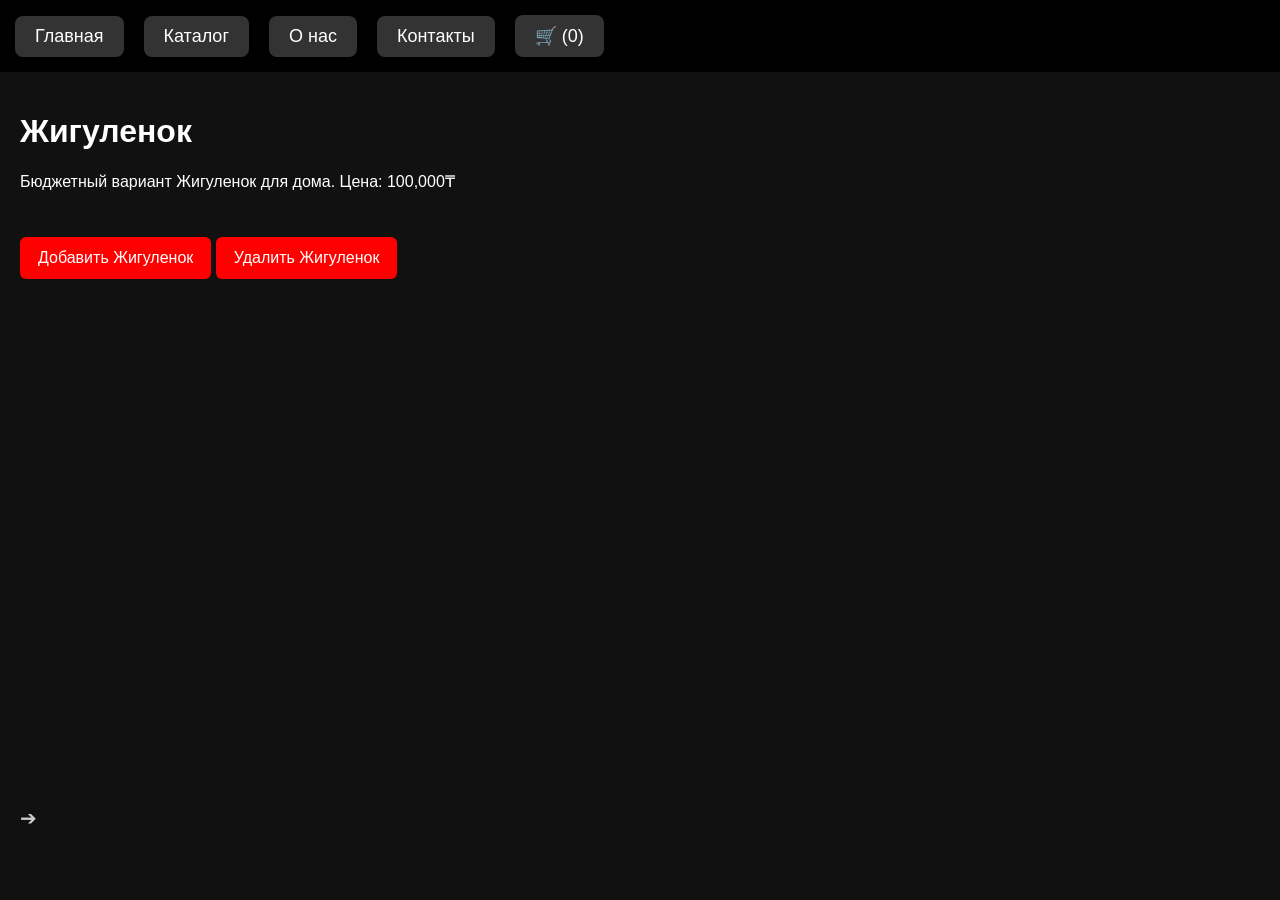
<file: zhigulenok.html>
<!DOCTYPE html>
<html lang="ru">
<head>
  <meta charset="UTF-8" />
  <meta name="viewport" content="width=device-width, initial-scale=1.0"/>
  <title>Жигуленок — Мой магазин</title>
  <link rel="stylesheet" href="style.css" />
</head>
<body>
  <header>
    <nav class="nav">
      <a href="index.html">Главная</a>
      <a href="catalog.html">Каталог</a>
      <a href="about.html">О нас</a>
      <a href="contacts.html">Контакты</a>
      <a href="cart.html" class="cart-link">🛒 (<span id="cart-count">0</span>)</a>
    </nav>
  </header>

  <main>
    <h1>Жигуленок</h1>
    <p>Бюджетный вариант Жигуленок для дома. Цена: 100,000₸</p>

    <button onclick="addToCart('Жигуленок', 100000, 'Бюджетные')">Добавить Жигуленок</button>
    <button onclick="removeFromCart('Жигуленок')">Удалить Жигуленок</button>
  </main>

  <script src="script.js"></script>
</body>
</html>
</file>
<file: style.css>
body {
  font-family: Arial, sans-serif;
  margin: 0;
  padding: 0;
  background: #111;
  color: #fff;
  transition: background 0.3s, color 0.3s;
}

body.light {
  background: #f5f5f5;
  color: #333;
}

header {
  background: #000;
  color: #fff;
  padding: 15px;
}

body.light header {
  background: #555;
  color: #fff;
}

.nav {
  display: flex;
  flex-wrap: wrap;
  gap: 20px;
  align-items: center;
}

.nav a {
  background: #333;
  color: #fff;
  padding: 10px 20px;
  border-radius: 8px;
  text-decoration: none;
  font-size: 18px;
  box-shadow: 0 4px 0 #000;
  transition: transform 0.2s, box-shadow 0.2s;
}

body.light .nav a {
  background: #ff0000;
  box-shadow: 0 4px 0 #333;
}

.nav a:hover {
  transform: translateY(-2px);
  box-shadow: 0 6px 0 #222;
}

.cart-link {
  font-size: 22px;
  background: none;
  box-shadow: none;
}

main {
  padding: 20px;
}

.controls {
  display: flex;
  flex-wrap: wrap;
  gap: 15px;
  margin-bottom: 25px;
}

.controls input,
.controls select {
  flex: 1;
  min-width: 200px;
  padding: 12px;
  font-size: 18px;
}

.controls button {
  padding: 12px;
  font-size: 18px;
}

.products {
  display: grid;
  grid-template-columns: repeat(auto-fit, minmax(250px, 1fr));
  gap: 25px;
}

.product {
  background: #000;
  color: #fff;
  padding: 18px;
  border-radius: 10px;
  box-shadow: 0 4px 0 #444;
  text-align: center;
  transition: transform 0.2s, box-shadow 0.2s;
  cursor: pointer;
}

body.light .product {
  background: #fff;
  color: #333;
  box-shadow: 0 4px 0 #999;
}

.product:hover {
  transform: translateY(-5px);
  box-shadow: 0 8px 0 #222;
}

button {
  background: #ff0000;
  color: #fff;
  border: none;
  padding: 12px 18px;
  margin-top: 12px;
  border-radius: 6px;
  cursor: pointer;
  font-size: 16px;
  transition: transform 0.2s, box-shadow 0.2s;
}

button:hover {
  transform: scale(1.07);
  box-shadow: 0 0 8px rgba(255,255,255,0.3);
}

main > button {
  margin-top: 30px;
}

/* 🔥 Автокомплит */
.autocomplete-box {
  position: absolute;
  background: #fff;
  color: #000;
  border: 1px solid #ccc;
  border-radius: 6px;
  max-height: 200px;
  overflow-y: auto;
  box-shadow: 0 4px 10px rgba(0,0,0,0.2);
  z-index: 1000;
  display: none;
}

body.light .autocomplete-box {
  background: #fff;
  color: #000;
}

body:not(.light) .autocomplete-box {
  background: #222;
  color: #fff;
  border: 1px solid #555;
}

.autocomplete-item {
  padding: 10px;
  cursor: pointer;
}

.autocomplete-item:hover {
  background: #f0f0f0;
}

body:not(.light) .autocomplete-item:hover {
  background: #333;
}

/* 🔥 Логотип уменьшенный */
.logo {
  height: 35px;
  width: auto;
  display: block;
}
</file>
